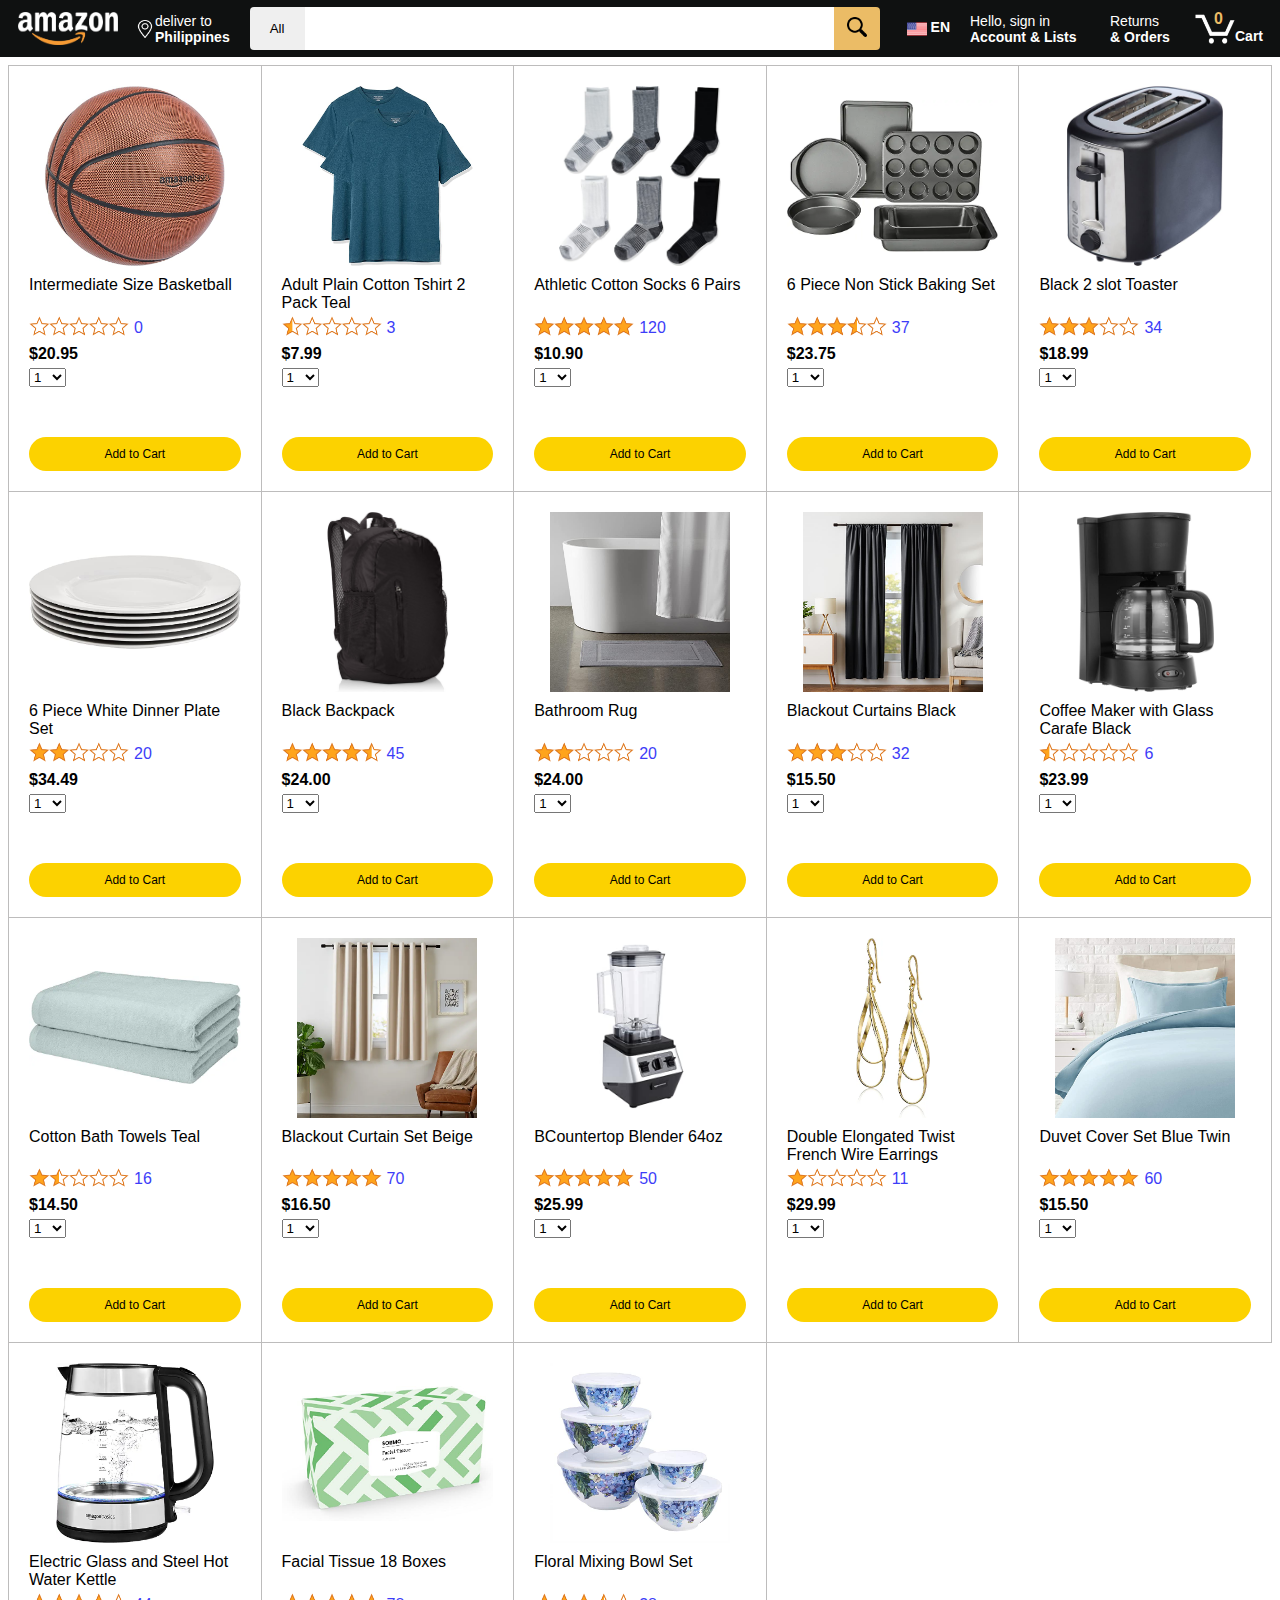
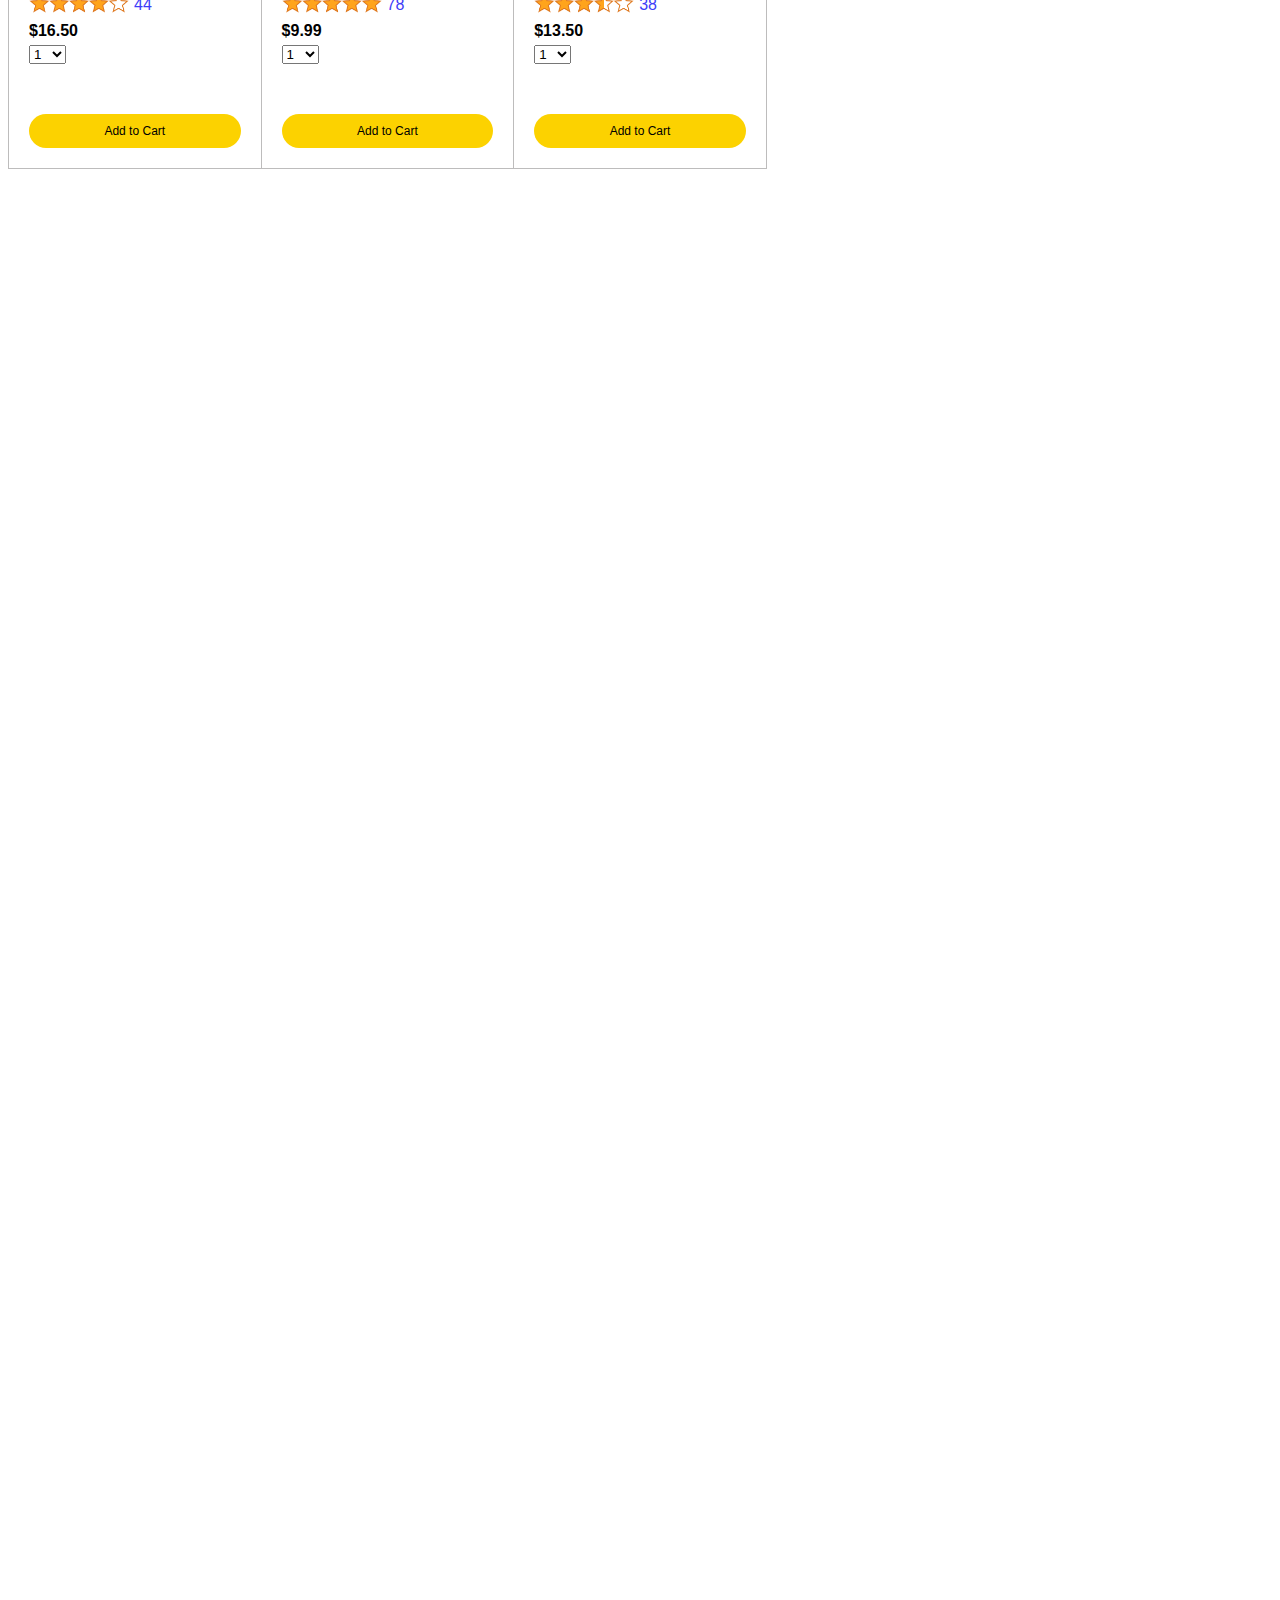
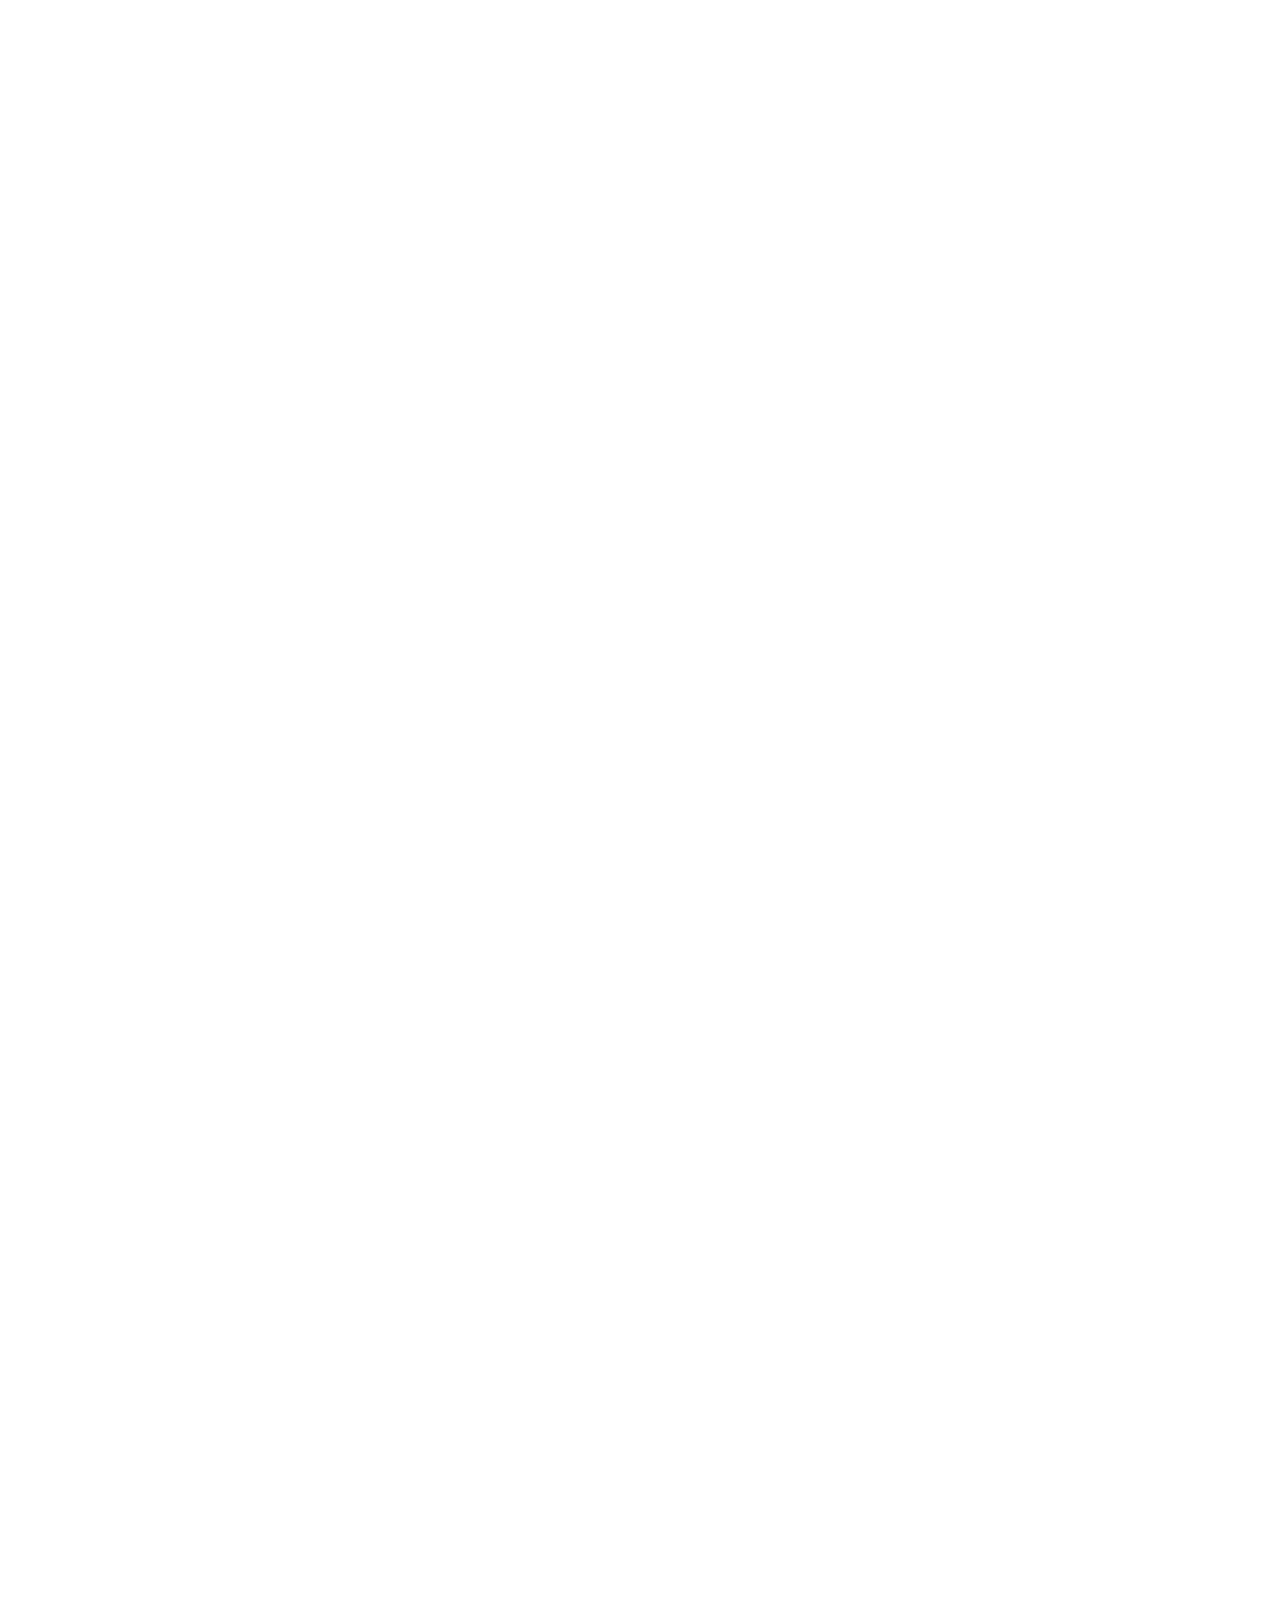
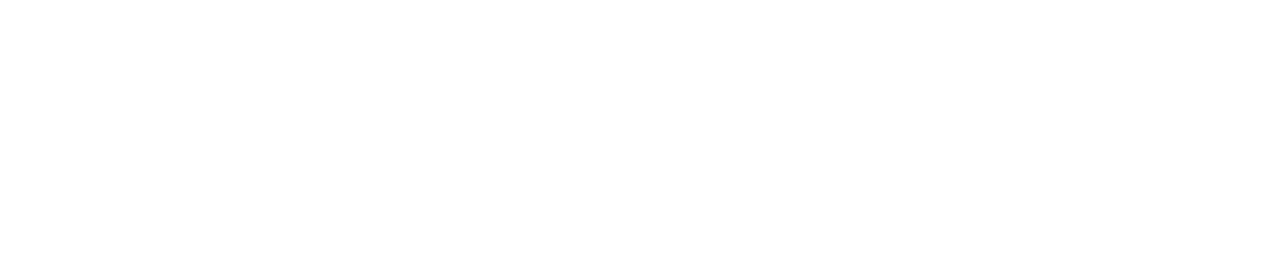
<file: index.html>
<!DOCTYPE html>
<html lang="en">
<head>
    <meta charset="UTF-8">
    <meta name="viewport" content="width=device-width, initial-scale=1.0">
    <title>Amazon Clone</title>
    <link rel="stylesheet" href="style/general.css">
    <link rel="stylesheet" href="style/header.css">
    <link rel="stylesheet" href="style/productlist.css">
    <link rel="stylesheet" href="https://cdnjs.cloudflare.com/ajax/libs/font-awesome/6.7.2/css/all.min.css" integrity="sha512-Evv84Mr4kqVGRNSgIGL/F/aIDqQb7xQ2vcrdIwxfjThSH8CSR7PBEakCr51Ck+w+/U6swU2Im1vVX0SVk9ABhg==" crossorigin="anonymous" referrerpolicy="no-referrer" />
    <meta name="google-site-verification" content="uPzWD07CMVCdiczybHm7NGAF6lfPTocK4e95jRbS_wQ" />
</head>
<body>
    <div class="header-div">
        <div class="section1">
            <div class="section1-1">
                <img class="amazon-logo"src="images/amazon-logo.png" alt="">
                <i class="fa-brands fa-amazon"></i>
            </div>
            <div class="section1-2">
                <div class="section-1-2-1">
                    <img class="location-logo"src="icons/location.png" alt="">
                </div>
                <div class="section-1-2-2">
                    <p class="p-small">deliver to</p>
                    <p class="p-bold">Philippines</p>
                </div>
            </div>
        </div>
        <div class="section2">
            <button class="all-btn">All</button>
            <input class="input-search"type="text">
            <button class="search-btn"><img class="magnifying-glass-logo" src="icons/magnifying-glass.png" alt=""></button>
        </div>
        <div class="section3">
            <div class="section3-1">
                <img class="america-logo"src="icons/united-states.png" alt="">
                <p class="p-bold">EN</p>
                
            </div>
            <div class="section3-2">
                <div>
                    <p class="p-small">Hello, sign in</p>
                    <div class="section3-2-1">
                        <p class="p-bold">Account & Lists</p>
                        
                    </div>
                    
                </div>
            </div>
            <a href="ordersummary.html">
            <div class="section3-3">
                <p class="p-small">Returns</p>
                <p class="p-bold">& Orders</p>
            </div>
            </a>
            <a href="checkout.html">
            <div class="section3-4">
                <img class="cart-icon"src="icons/cart-icon.png" alt="">
                <div class="cart-quantity-container">
                    <p class="cart-quantity"></p>
                </div>
                <div class="section3-4-1">
                    <p class="p-bold">Cart</p>
                </div>
            
            </div>
            </a>
            <div class="section3-5">
                <i class="fa-solid fa-bars"></i>
            </div>
            
           
        </div>
        <div class="dropdown-menu">
            <div>
                <p>Account & List</p>
            </div>
            <a href="ordersummary.html">
            <div>
                <p>Returns & Orders</p>
            </div>
            </a>
            <a href="checkout.html">
            <div>
                <p>Cart</p>
                <p class="dropdown-menu-quantity">()</p>
            </div>
            </a>
            
          
            
        </div>
        
    </div>
    
    
        
   
    
    <div class="productlist-container">
      
    </div>



    
    
    
    <script type="module"src="javascript/productlist.js"></script>

   
</body>
</html>
</file>
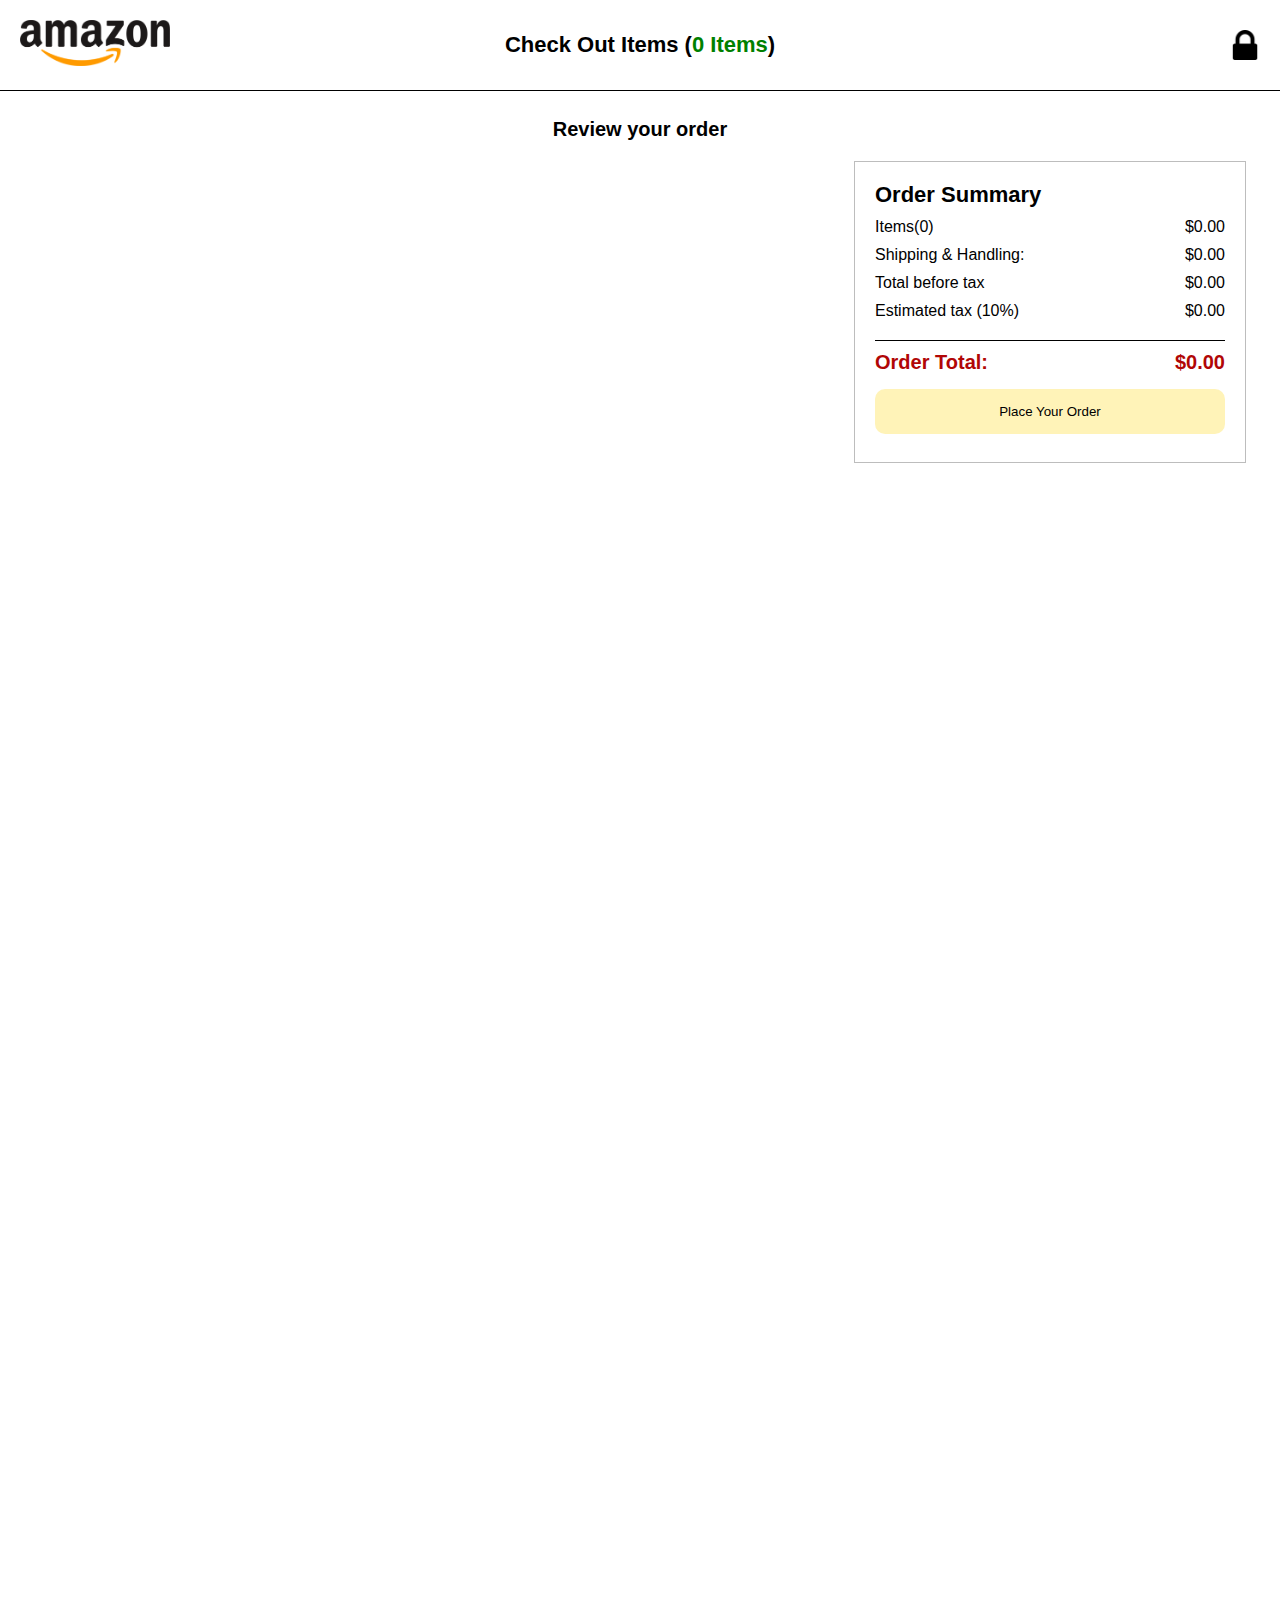
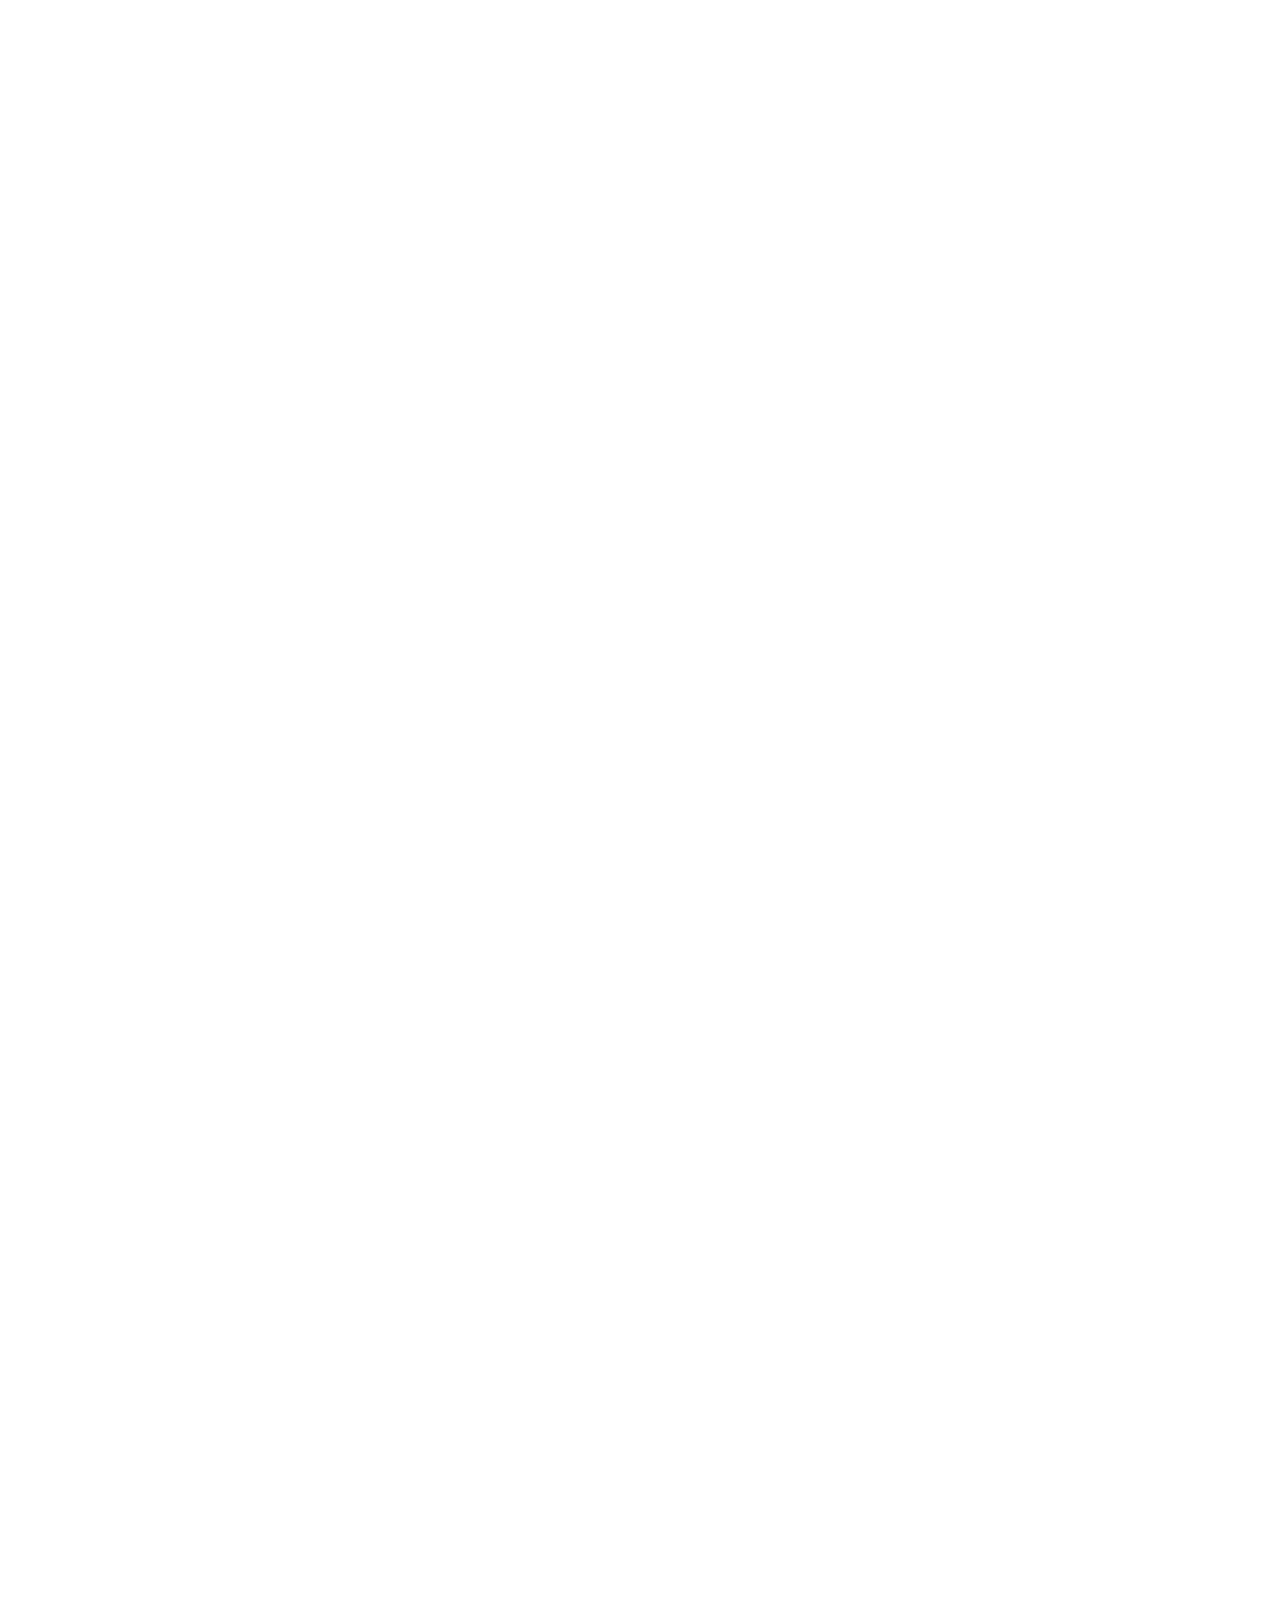
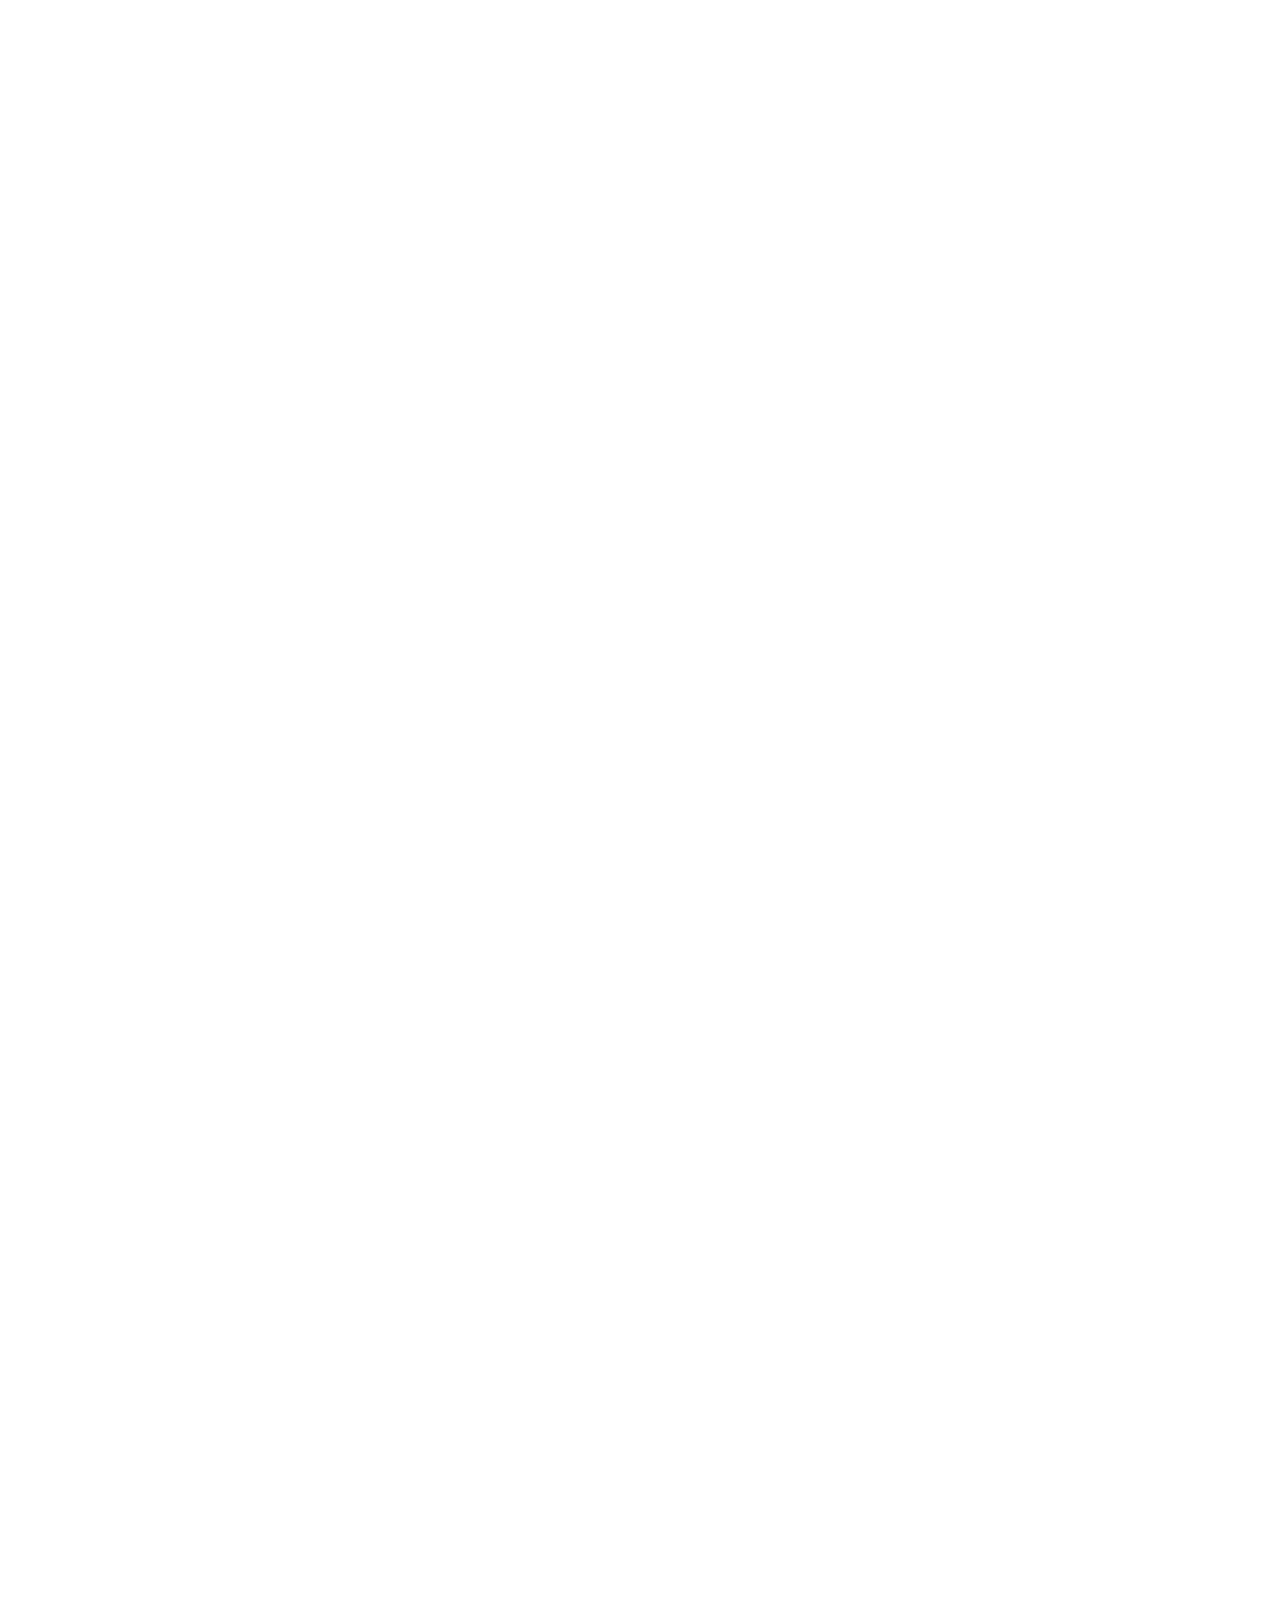
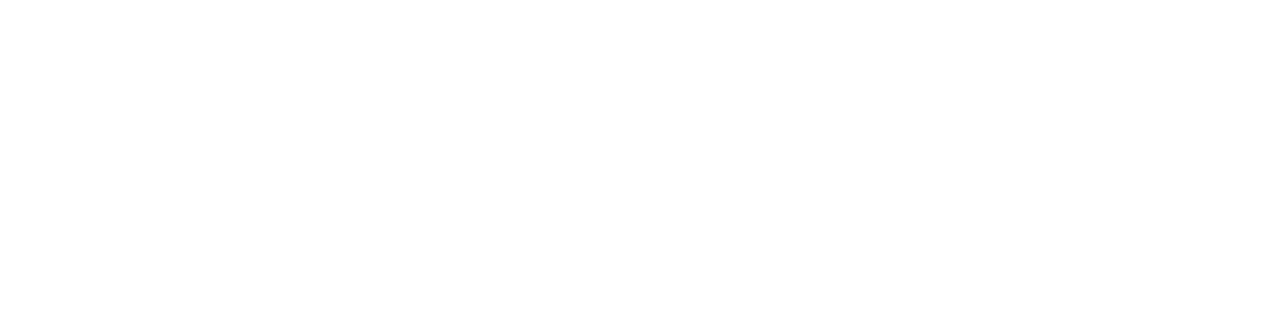
<file: checkout.html>
<!DOCTYPE html>
<html lang="en">
<head>
    <meta charset="UTF-8">
    <meta name="viewport" content="width=device-width, initial-scale=1.0">
    <link rel="stylesheet" href="style/checkout.css">
    <link rel="stylesheet" href="https://cdnjs.cloudflare.com/ajax/libs/font-awesome/6.7.2/css/all.min.css" integrity="sha512-Evv84Mr4kqVGRNSgIGL/F/aIDqQb7xQ2vcrdIwxfjThSH8CSR7PBEakCr51Ck+w+/U6swU2Im1vVX0SVk9ABhg==" crossorigin="anonymous" referrerpolicy="no-referrer" />

    
    <title>Check Out</title>
    
</head>
<body>
    <div class="header">
        <div class="amazon-logo-container">
            <a href="index.html"><i class="fa-brands fa-amazon"></i></a>
            <a href="index.html"><img class="amazon-logo"src="images/amazon-logo-1.png" alt=""></a>
        </div>
        <div class="checkout-container">
            <p class="checkout-p">Check Out Items ()</p>
        </div>
        <div class="user-icon-container">
            <img class="padlock-img"src="icons/padlock.png" alt="">
        </div>
    </div>
    
    <div class="cart-container">
        <div class="page-title-container">
            <p class="page-title">Review your order</p>
        </div>
        <div class="cart-ordertotal-container">
            
            
            <div class="cart-order">
                    
            </div>
            <div class="order-total">
                    <p>Total Price</p>
            </div>
        </div>
    </div>
    
    <script type="module" src="javascript/checkout.js"></script>
    
   
</body>
</html>
</file>
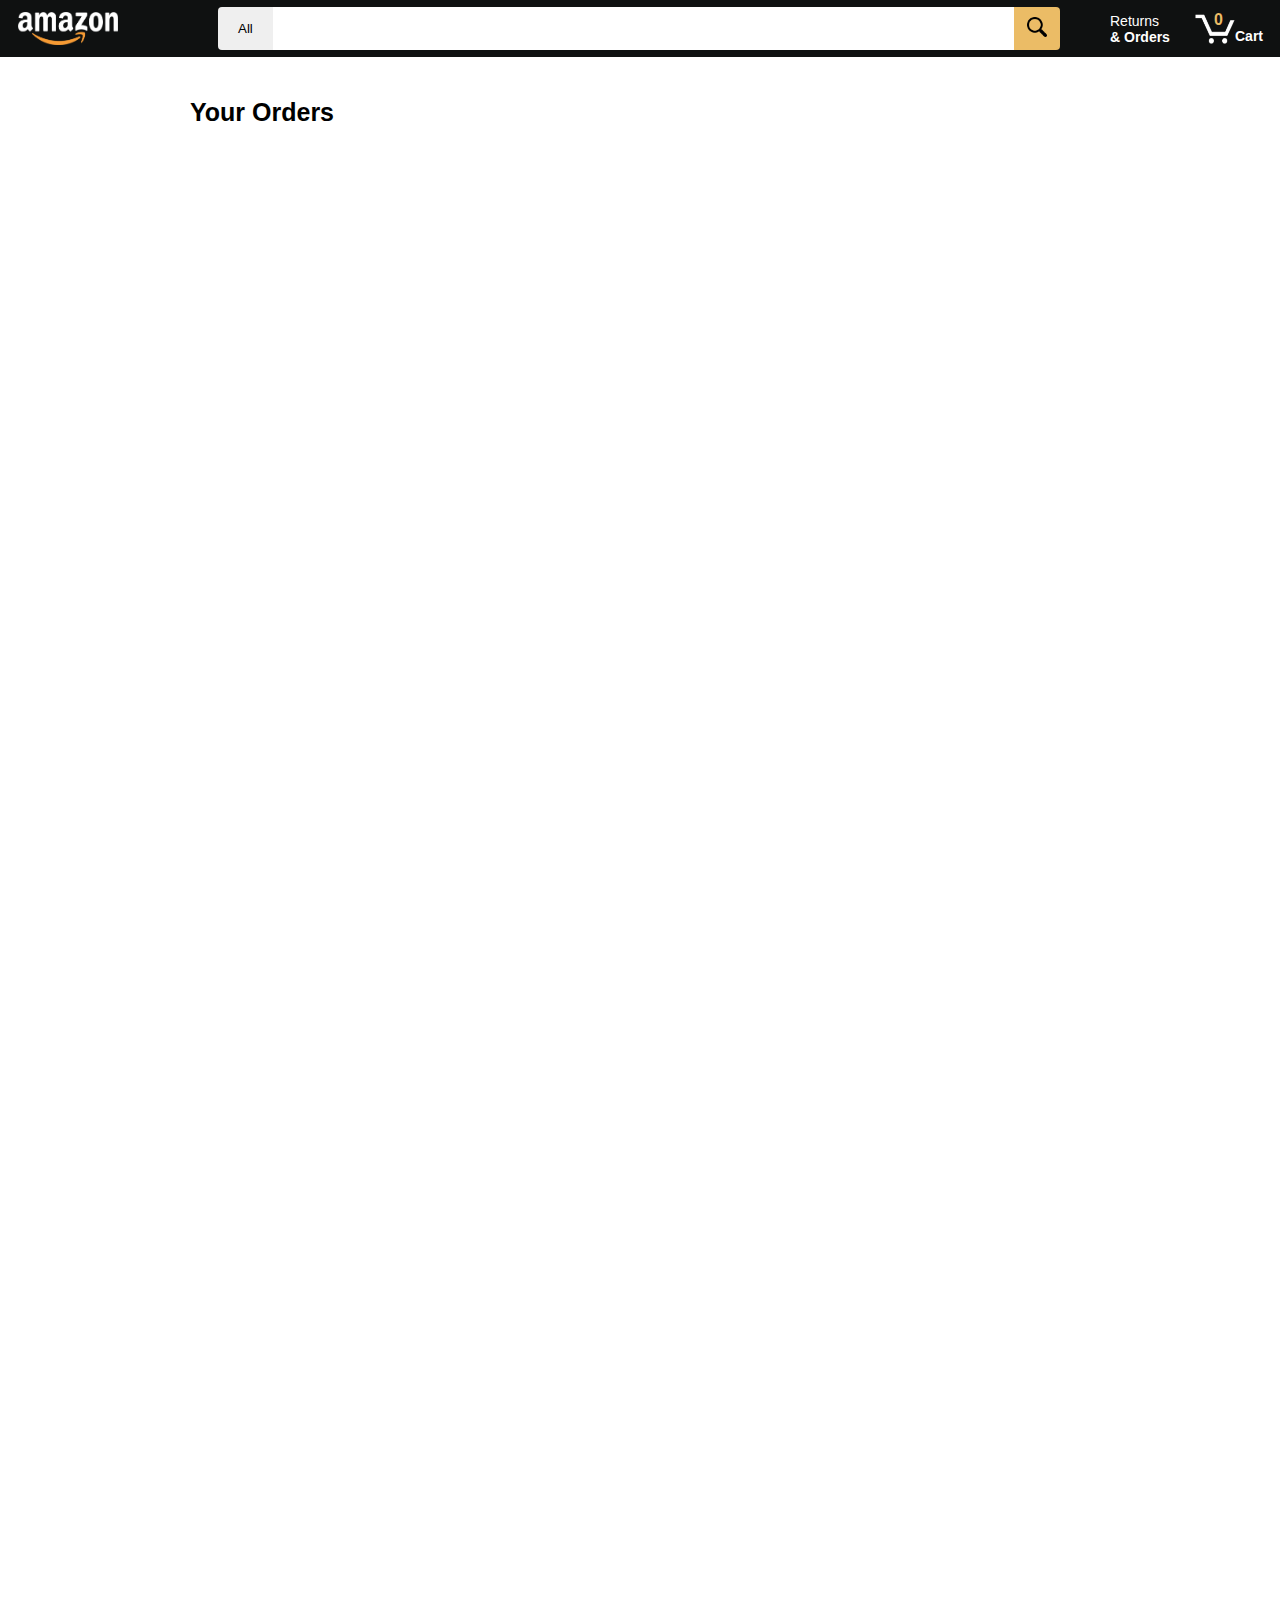
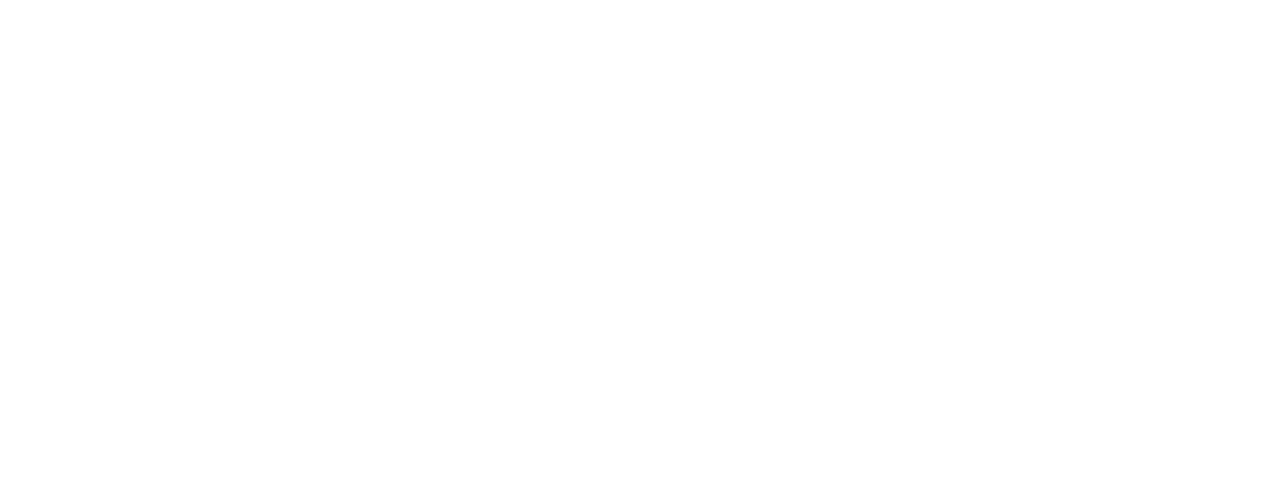
<file: ordersummary.html>
<!DOCTYPE html>
<html lang="en">
<head>
    <meta charset="UTF-8">
    <meta name="viewport" content="width=device-width, initial-scale=1.0">
    <title>Order Summery</title>
    <link rel="stylesheet" href="style/ordersummary.css">
    <link rel="stylesheet" href="https://cdnjs.cloudflare.com/ajax/libs/font-awesome/6.7.2/css/all.min.css" integrity="sha512-Evv84Mr4kqVGRNSgIGL/F/aIDqQb7xQ2vcrdIwxfjThSH8CSR7PBEakCr51Ck+w+/U6swU2Im1vVX0SVk9ABhg==" crossorigin="anonymous" referrerpolicy="no-referrer" />

    
</head>
<body>
    <div class="header-container">
        <a href="index.html">
        <div class="header-section1-container">
            <div class="amazon-logo-container">
                <img class="amazon-logo"src="images/amazon-logo.png">
                <i class="fa-brands fa-amazon"></i>

            </div>
        </div>
        </a>
        <div class="header-section2-container">
            <button class="all-btn">All</button>
            <input class="input-search"type="text">
            <button class="search-btn"><img class="magnifying-glass-logo" src="icons/magnifying-glass.png" alt=""></button>
        </div>
        <div class="header-section3-container">
            <a href="ordersummary.html">
            <div class="section3-1">
                <p class="p-small">Returns</p>
                <p class="p-bold">& Orders</p>
            </div>
            </a>
            <a href="checkout.html">
            <div class="section3-2">
                <img class="cart-icon"src="icons/cart-icon.png" alt="">
                <div class="cart-quantity-container">
                    <p class="cart-quantity"></p>
                </div>
                <div class="section3-2-1">
                    <p class="p-bold">Cart</p>
                </div>
            </div>
            </a>
            <div class="section3-5">
                <i class="fa-solid fa-bars"></i>
            </div>
            <div class="dropdown-menu">
                <div>
                    <p>Account & List</p>
                </div>
                <a href="ordersummary.html">
                <div>
                    <p>Returns & Orders</p>
                </div>
                </a>
                <a href="checkout.html">
                <div>
                    <p>Cart</p>
                    <p class="dropdown-menu-quantity">()</p>
                </div>
                </a>
                
              
                
            </div>
        </div>
        
    </div>
    <div class="space-betweeen">
        <div class="space"></div>
        <div class="ordersummarylist-container">
            <div class="page-title-container">
                <p>Your Orders</p>
            </div>
            <div class="ordersummary-container">
                
            </div>
            
        </div>
        <div class="space"></div>
    </div>
    <script type="module" src="javascript/ordersummary.js"></script>
   
</body>
</html>
</file>
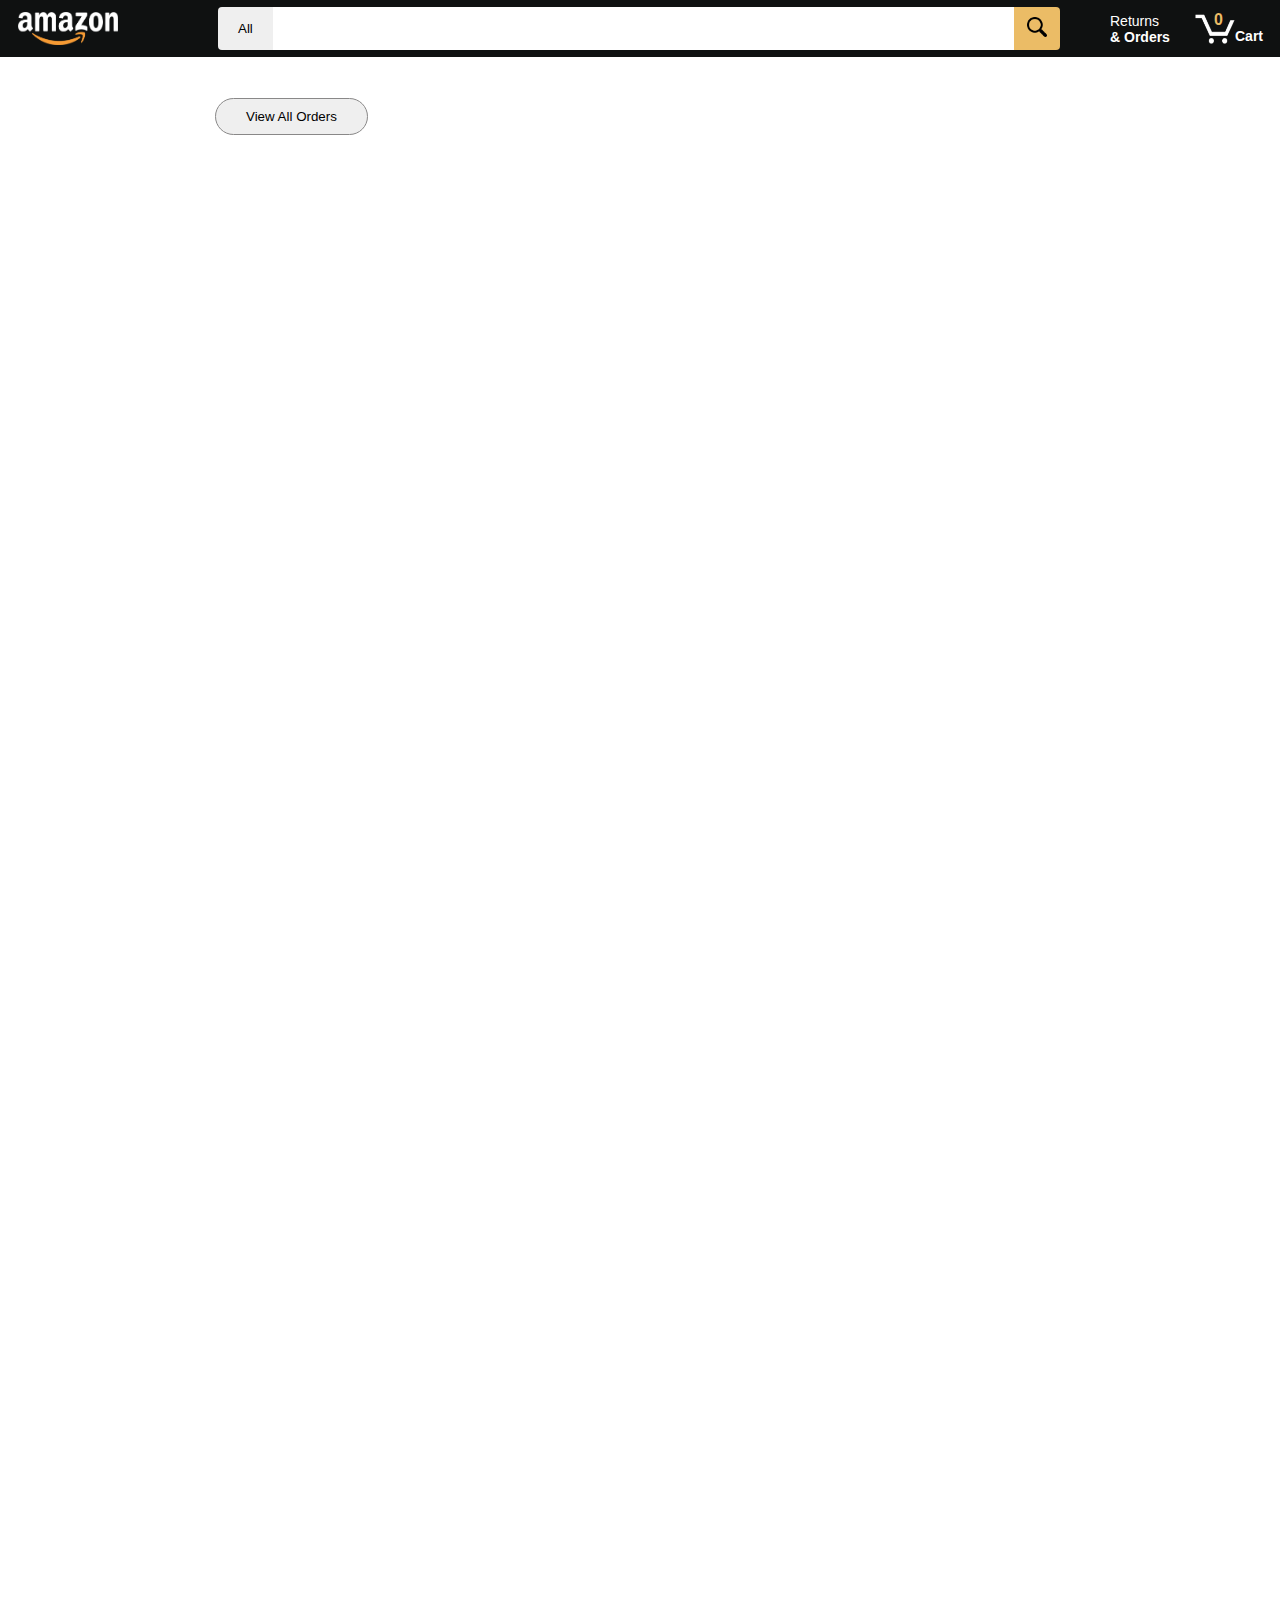
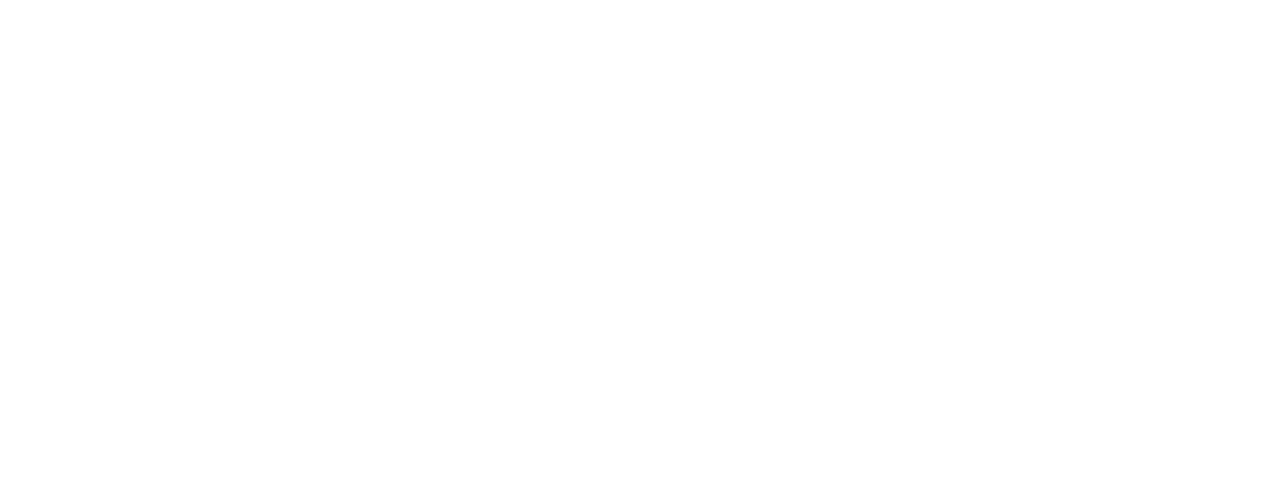
<file: tracking.html>
<!DOCTYPE html>
<html lang="en">
<head>
    <meta charset="UTF-8">
    <meta name="viewport" content="width=device-width, initial-scale=1.0">
    <title>Tracking Item</title>
    <link rel="stylesheet" href="style/tracking.css">
    <link rel="stylesheet" href="https://cdnjs.cloudflare.com/ajax/libs/font-awesome/6.7.2/css/all.min.css" integrity="sha512-Evv84Mr4kqVGRNSgIGL/F/aIDqQb7xQ2vcrdIwxfjThSH8CSR7PBEakCr51Ck+w+/U6swU2Im1vVX0SVk9ABhg==" crossorigin="anonymous" referrerpolicy="no-referrer" />

</head>
<body>
    <div class="header-container">
        <a href="index.html">
        <div class="header-section1-container">
            <div class="amazon-logo-container">
                <img class="amazon-logo"src="images/amazon-logo.png">
                <i class="fa-brands fa-amazon"></i>

            </div>
        </div>
        </a>
        <div class="header-section2-container">
            <button class="all-btn">All</button>
            <input class="input-search"type="text">
            <button class="search-btn"><img class="magnifying-glass-logo" src="icons/magnifying-glass.png" alt=""></button>
        </div>
        <div class="header-section3-container">
            <a href="ordersummary.html">
            <div class="section3-1">
                <p class="p-small">Returns</p>
                <p class="p-bold">& Orders</p>
            </div>
            </a>
            <a href="checkout.html">
            <div class="section3-2">
                <img class="cart-icon"src="icons/cart-icon.png" alt="">
                <div class="cart-quantity-container">
                    <p class="cart-quantity"></p>
                </div>
                <div class="section3-2-1">
                    <p class="p-bold">Cart</p>
                </div>
            </div>
            </a>
            <div class="section3-5">
                <i class="fa-solid fa-bars"></i>
            </div>
            <div class="dropdown-menu">
                <div>
                    <p>Account & List</p>
                </div>
                <a href="ordersummary.html">
                <div>
                    <p>Returns & Orders</p>
                </div>
                </a>
                <a href="checkout.html">
                <div>
                    <p>Cart</p>
                    <p class="dropdown-menu-quantity">()</p>
                </div>
                </a>
                
              
                
            </div>
        </div>
        
    </div>
    <div class="content-container">
        
        <div class="middle">
            <a href="ordersummary.html"><div class="view-button-container">
                <button class="view-button">View All Orders</button>
            </div></a>
            <div class="tracking-list-container">

            </div>
            
        </div>
        
    </div>

    <script type="module" src="javascript/tracking.js"></script>
</body>
</html>
</file>
<file: style/general.css>
a{
    text-decoration: none;
}
body{
    height: 5000px;
    padding-top: 57px;
}
p{
    margin: 0;
}
</file>
<file: style/header.css>
a{
    text-decoration: none;
}
.header-div{
    display: flex;
    position: fixed;
    top: 0;
    left: 0;
    right: 0;
    height: 57px;
    background-color: rgb(15, 17, 17);
    flex-direction: row;
    justify-content: space-between;
}
.header-div p{
    
    font-family: Arial, Helvetica, sans-serif;
}

.p-bold{
    font-weight: bold;
    font-size: 14px;
    color: white;
}
.p-small{
    font-size: 14px;
    color: white;
}

/* Section1 */
/* Section1 */
.section1{
    display: flex;
    
    min-width: 200px;
}
.section1-1{
    display: flex;
    height: 57px;
    align-items: center;
    margin-left: 18px;
    margin-right: 13px;
    
}
.section1-2{
    display: flex;
    height: 57px;
    align-items: center;
    margin-left: 10px;
    margin-right: 14px;
}
.amazon-logo{
    height: 33px;
    width: 100px;
}
.section-1-2-1{
    height: 57px;
    display: flex;
    align-items: center;
    
}
.location-logo{
    height: 18px;
    width: 20px;
}

/* Section 2 */
/* Section 2 */
.section2{
    display: flex;
    flex-direction: row;
    padding: 7px 0px;
    min-width: 425px;
    flex: 1;
    margin-left: 18px;
    margin-right: 15px;
    padding-right: 5px;
}
.all-btn{
    padding: 0px 20px;
    border: none;
    border-top-left-radius: 4px;
    border-bottom-left-radius: 4px;
}
.input-search{
    border: none;
    flex: 1;
    
}
.search-btn{
    padding: 0px 13px;
    border: none;
    border-top-right-radius: 4px;
    border-bottom-right-radius: 4px;
    background-color: rgb(235, 188, 102);
}
.magnifying-glass-logo{
    height: 20px;
    width: 20px;
}

/*Section 3*/
/*Section 3*/

.section3{
    width: 400px;
    display: flex;
    flex-direction: row;
    align-items: center;
    justify-content: end;
    position: relative;
    
}
.america-logo{
    height: 20px;
    width: 20px;
    margin-right: 4px;
}
.section3-1{
    display: flex;
    flex-direction: row;
    padding-left: 12px;
    padding-right: 10px;
    
}
.section3-2{
    display: flex;
    flex-direction: column;
    padding-left: 10px;
    padding-right: 15px;
    width: 115px;
}
.section3-2-1{
    display: flex;
    flex-direction: row;
}
.section3-3{
    margin-left: 10px;
    margin-right: 15px;
    width: 60px;
}
.section3-4{
    display: flex;
    flex-direction: row;
    align-items: end;
    margin-left: 10px;
    width: 70px;
    margin-right: 15px;
    position: relative;
    cursor: pointer;
}
.section3-4-1{
    padding-top: 15px;
}
.cart-icon{
    width: 40px;
    height: 30px;
}



@media (max-width:1700px){
    .section1-1{
        margin-left: 18px;
        margin-right: 7px;
    }
    .section1-2{
        margin-left: 10px;
        margin-right: 15px;
        
    }
    .section2{
        margin-left: 5px;
        margin-right: 0px;
        
        
    }
    .section3{
        width: 395px;
       
    }
}

@media (max-width:1100px){
    .section1-1{
        margin-left: 9px;
        margin-right: 4px;
    }
    .section1-2{
        margin-right: 0px;
    }
    .section2{
        margin-left: 10px;
        margin-right: 0px;
    }
    .section3{
        width: 400px;
       
    }
}
.cart-quantity-container{
    position: absolute;
    top: -3px;
    left: 19px;
   
    

}
.cart-quantity-container2{
    position: absolute;
    left: -5px;
    
    
}
.cart-quantity{
    font-weight: bold;
    font-size: 16px;
    color: rgb(235, 188, 102);
    
}
.section3-5{
    color: white;
    font-size: 20px;
    display: none;
}
.section1-1 i{
    color: white;
    font-size: 35px;
    display: none;
}
.dropdown-menu{
    position: absolute;
    background-color: black;
    top: 55px;
    left: 0;
    right: 0;
    display: none;
    flex-direction: column;
    align-items: center;
    padding-bottom: 10px;
    
    
}
.dropdown-menu div{
    color: white;
    font-size: 20px;
    padding: 10px;
    display: flex;
    flex-direction: row;
    gap: 5px;
    cursor: pointer;
}
.dropdown-menu-quantity{
    color:rgb(235, 188, 102)
}
.dropdown-menu-appear{
    display: flex;
}

@media (max-width:1050px){
    .section1-2{
        display: none;
    }
}

@media(max-width:950px){
    .section1{
        min-width: 100px;
        
    }
    .section1-1{
        margin: 0 13px 0px 18px;
    }
    .section3{
        width: 15px;
        padding: 20px;
    }
    .section3-1{
        display: none;
    }
    .section3-2{
        display: none;
    }
    .section3-3{
        display: none;
    }
    .section3-4{
        display: none;
    }
    .section3-5{
        display: block;
        cursor: pointer;
    }
}
@media (max-width:630px){
    .section1-1 i{
        display: block;
    }
    .section1{
        min-width: 40px
    }
    .amazon-logo{
        display: none;
    }
    .section2{
        min-width: 120px;
    }
}
</file>
<file: style/productlist.css>
.productlist-container{
    display: grid;
    grid-template-columns: repeat(auto-fit, minmax(250px,1fr));

    border-top: solid;
    border-left: solid;
    border-width: 1px;
    border-color: rgb(123, 122, 122, 50%);
}
.productlist-container p{
    font-family: Arial, Helvetica, sans-serif;
}
.productlist{
    display: flex;
    padding: 20px;
    border: solid;
    flex-direction: column;
    border-left: none;
    border-top: none;
    border-width: 1px;
    border-color: rgb(123, 122, 122, 50%);
}
.product-img-container{
    display: flex;
    justify-content: center;
    margin-bottom: 10px;
    height: 180px;
    
}
.product-img{
    min-width: 150px;
    min-height: 150px;
    object-fit: contain;
}
.product-name-container{
    height: 40px;
}
.product-ratings-container{
    display: flex;
    flex-direction: row;
    align-items: center;
    margin-bottom: 5px;
}
.ratings-img{
    width: 100px;
}
.ratings-number{
    margin-left: 5px;
    color: rgb(61, 61, 248);
}
.quantity-container{
    margin-top: 5px;
    margin-bottom: 10px;
}
.quantity{
    border-radius: 7px;
    width: 45px;
    height: 23px;
    padding-left: 5px;
    background-color: rgb(233, 233, 233);
    border-color: rgb(173, 173, 173);
}
.addtocart-btn-container{
    display: flex;
    justify-content: center;
    margin-top: 10px;
    
}
.addtocart-btn{
    padding: 10px 0px;
    flex: 1;
    border: none;
    background-color: rgb(252, 210, 0);
    border-radius: 25px;
    font-size: 12px;
    cursor: pointer;
    
}
.addtocart-btn:hover{
    background-color: rgb(228, 190, 2);
}
.addtocart-btn:active{
    background-color: rgb(235, 202, 39);
}
.added-container{
    display: flex;
    align-items: center;
    gap: 3px;
    height: 30px;
    opacity: 0%;
   
    
}
.added-container-appear{
    opacity: 100%;
    
    
}
.added-text{
    color: green;
}
.checkmark-logo{
    width: 25px;
    height: 25px;
}
.product-price{
    font-weight: bold;
}

/* screen adjusment*/
@media (max-width:2550px) {
    
    .productlist-container{
        grid-template-columns: repeat(8, minmax(180px, 1fr))
    }
}
@media (max-width:2000px) {
    
    .productlist-container{
        grid-template-columns: repeat(7, minmax(180px, 1fr))
    }
}
@media (max-width:1600px) {
    
    .productlist-container{
        grid-template-columns: repeat(6, minmax(180px, 1fr))
    }
}
@media (max-width:1300px) {
    
    .productlist-container{
        grid-template-columns: repeat(5, minmax(180px, 1fr))
    }
}
@media (max-width:1000px) {
    
    .productlist-container{
        grid-template-columns: repeat(4, minmax(180px, 1fr))
    }
}
@media (max-width:800px) {
    
    .productlist-container{
        grid-template-columns: repeat(3, minmax(180px, 1fr))
    }
}
@media (max-width:575px) {
    
    .productlist-container{
        grid-template-columns: repeat(2, minmax(180px, 1fr))
    }
}
</file>
<file: style/checkout.css>
a{
    text-decoration: none;
}
p{
    margin: 0;
    font-family: Arial, Helvetica, sans-serif;
}
body{
    padding-top: 100px;
    height: 5000px;
}
.header{
    height: 50px;
    display: flex;
    flex-direction: row;
    justify-content: space-between;
    padding: 20px;
    border-bottom: solid;
    position: fixed;
    top: 0;
    left: 0;
    right: 0;
    background-color: white;
    align-items: center;
    border-width: 1px;
}
.amazon-logo{
    width: 150px;
}
.amazon-logo-container{
    width: 50px;
}
.user-icon-container{
    width: 50px;
    display: flex;
    justify-content: end;
}
.checkout-p{
    font-weight: bold;
    font-size: 22px;
}
.green-text{
    color: green;
}
.padlock-img{
    width: 30px;
    height: 30px;
}
.cart-container{
    display: flex;
    flex-direction: column;
    gap: 10px;
}

.cart-order{
    display: flex;
    flex: 1;
    padding: 20px;
    flex-direction: column;
    padding-top: 0px;
    max-width: 780px;
    min-width: 630px;
   
    
}

.cart-items-container{
    display: flex;
    flex-direction: column;
    border: solid;
    flex: 1;
    border-width: 1px;
    padding: 30px 30px;
    margin-bottom: 10px;
    border-color: rgb(124, 124, 124, 50%);
    
}
.delivery-date-container{
    font-size: 20px;
    margin-bottom: 25px;
    font-weight: bold;
    color: green;
    display: flex;
}
.cart-items{
    display: flex;
    flex-direction: row;
    justify-content: space-between;
}
.img-nameprice-container{
    display: flex;
    flex-direction: row;
    gap: 15px;
}
.name-price-container{
    display: flex;
    flex-direction: column;
    gap: 8px;
}
.cart-product-img{
    width: 100px;
    height: 100px;
}
.product-name{
    font-weight: bold;
}
.product-price{
    color: rgb(183, 5, 5);
    font-weight: bold;
}

.delivery-option-container{
    display: flex;
    flex-direction: column;
    
    width: 220px;
    gap: 10px;
}
.delivery-option1-container{
    display: flex;
    flex-direction: row;
}
.delivery-option2-container{
    display: flex;
    flex-direction: row;
}
.delivery-option3-container{
    display: flex;
    flex-direction: row;
}

.page-title-container{
    padding: 10px 20px;
    font-size: 20px;
    font-weight: bold;
    justify-content: center;
    display: flex;
    
}
.delivery-option{
    font-size: 16px;
    font-weight: bold;
}
.date-delivery{
    color: green;
    font-size: 15px;
}
.date-delivery-option{
    color: grey;
    font-size: 15px;
}
.quantiy-container{
    display: flex;
    
    
}
.quantiy-container p{
    display: flex;
    flex-shrink: 0;
}
/* BUTTONS */
.save-btn{
    display: none;
}
.save-btn-appear{
    display: initial;
}
.quantity-update-input{
    width: 30px;
    
    display: none;

}
.quantity-update-input-appear{
    display: initial;
}
.quantity{
    display: flex;
    flex-direction: row;
}
.quantity-disappear{
    display: none;
}
.save-btn,
.update-btn,
.delete-btn{
    border: none;
    background: none;
    color: rgb(1, 124, 182);
    font-size: 15px;
    cursor: pointer;
}
.save-btn:hover,
.update-btn:hover,
.delete-btn:hover{
    color: rgb(183, 5, 5);
}
.update-btn-disappear{
    display: none;
}
/* BUTTONS */

/* Order TOTAL */
.order-summary-container{
    font-size: 22px;
    font-weight: bold;
}
.order-total{
    border: solid;
    display: flex;
    flex: 1;
    min-width: 300px;
    max-width: 350px;
    flex: 1;
    padding: 20px;
    border-width: 1px;
    flex-direction: column;
    height: 260px;
    border-color: rgb(124, 124, 124, 50%);
}
.ordertotal1{
    display: flex;
    flex-direction: row;
    justify-content: space-between;
    margin-top: 10px;
}
.ordertotal2{
    display: flex;
    flex-direction: row;
    justify-content: space-between;
    color: rgb(177, 6, 6);
    font-size: 20px;
    border-top: solid;
    border-color: black;
    border-width: 1px;
    margin-top: 20px;
    padding-top: 10px;
    font-weight: bold;
}
.order-button-container{
    display: flex;
    flex-direction: row;
    margin-top: 15px;
}
.order-button-container-disappear{
    display: none;
}


.order-button-container-disabled{
    display: none;
    flex-direction: row;
    margin-top: 15px;
    
}
.order-button-container-disabled-appear{
    display: flex;
}

.order-button{
    display: flex;
    flex: 1;
    justify-content: center;
    padding: 15px;
    border-radius: 10px;
    border: none;
    background-color: rgb(255, 216, 20);
    cursor: pointer;
    text-decoration: none;
    color: black;
}
.order-button-disabled{
    display: flex;
    flex: 1;
    justify-content: center;
    padding: 15px;
    border-radius: 10px;
    border: none;
    background-color: rgb(255, 216, 20, 30%);
    text-decoration: none;
    color: black;
   
    
}
.order-button:hover{
    background-color: rgb(228, 190, 2);
    
}
.order-button:active{
    background-color: rgb(235, 202, 39)
}
.cart-ordertotal-container{
    display: flex;
    flex-direction: row;
    justify-content: center;
    

}
.amazon-logo-container i{
    display: none;
}
@media (max-width:985px){
    .cart-container{
       
        align-items: center;
        flex: 1;
    }
    .cart-ordertotal-container{
        flex-direction: column-reverse;
        max-width: 950px;
        min-width: 130px;
        gap: 10px;
        
    }
    .cart-items{
        flex-direction: column;
        gap: 10px;
      
    }
    .cart-order{
        
        min-width: 130px;
        
    }
    .order-total{
        margin-left: 20px;
        max-width: 738px;
        min-width: 130px;
        margin-right: 20px;
    }
    .cart-items-container{
       flex: 1;
    }
    .quantiy-container{
        flex-wrap: wrap;
    }
   
}

@media (max-width:630px){
    .amazon-logo{
        display: none;
    }
    .amazon-logo-container i{
        display: flex;
        font-size: 50px;
        color: black;
    }
}
</file>
<file: style/ordersummary.css>
a{
    text-decoration: none;
}
p{
    margin: 0;
   
    font-family: Arial, Helvetica, sans-serif;
}
.p-bold{
    font-weight: bold;
    font-size: 14px;
    color: white;
}
.p-small{
    font-size: 14px;
    color: white;
}
.p-bold2{
    font-weight: bold;
}
body{
    padding-top: 70px;
    height: 2000px;
}
.header-container{
    display: flex;
    position: fixed;
    top: 0;
    left: 0;
    right: 0;
    height: 57px;
    background-color: rgb(15, 17, 17);
    flex-direction: row;
    justify-content: space-between;

}
.amazon-logo-container{
    display: flex;
    height: 57px;
    align-items: center;
    margin-left: 18px;
    margin-right: 13px;
}
.amazon-logo{
    height: 33px;
    width: 100px;
}
.header-section1-container{
    min-width: 200px;
}
.header-section2-container{
    display: flex;
    flex-direction: row;
    padding: 7px 0px;
    min-width: 425px;
    flex: 1;
    margin-left: 18px;
    margin-right: 15px;
    padding-right: 5px;
}
.all-btn{
    padding: 0px 20px;
    border: none;
    border-top-left-radius: 4px;
    border-bottom-left-radius: 4px;
}
.input-search{
    border: none;
    flex: 1;
    
}
.search-btn{
    padding: 0px 13px;
    border: none;
    border-top-right-radius: 4px;
    border-bottom-right-radius: 4px;
    background-color: rgb(235, 188, 102);
}
.magnifying-glass-logo{
    height: 20px;
    width: 20px;
}
.header-section3-container{
    width: 200px;
    display: flex;
    flex-direction: row;
    align-items: center;
    justify-content: end;
   
    
}
.section3-1{
    display: flex;
    flex-direction: column;
    margin-left: 10px;
    margin-right: 15px;
    width: 60px;
}
.section3-2{
    display: flex;
    flex-direction: row;
    align-items: end;
    margin-left: 10px;
    width: 70px;
    margin-right: 15px;
    position: relative;
    cursor: pointer;
    
    
}
.cart-icon{
    width: 40px;
    height: 30px;
}
.cart-quantity-container{
    position: absolute;
    top: -3px;
    left: 19px;
   
}
.cart-quantity-container2{
    position: absolute;
    left: -5px;
}
.cart-quantity{
    font-weight: bold;
    font-size: 16px;
    color: rgb(235, 188, 102);
}
.section3-5{
    display: none;
    cursor: pointer;
}

.header-section1-container i{
    color: white;
    font-size: 35px;
    display: none;
    
}
.dropdown-menu{
    position: absolute;
    background-color: black;
    top: 55px;
    left: 0;
    right: 0;
    display: none;
    flex-direction: column;
    align-items: center;
    padding-bottom: 10px;
    
}
.dropdown-menu div{
    color: white;
    font-size: 20px;
    padding: 10px;
    display: flex;
    flex-direction: row;
    gap: 5px;
    cursor: pointer;
}
.dropdown-menu-quantity{
    color:rgb(235, 188, 102)
}
.dropdown-menu-appear{
    display: flex;
}
@media (max-width:880px){
    .header-section1-container{
        min-width: 100px;
    }
}
@media (max-width:800px){
    .header-section2-container{
        min-width: 50px;
        margin-right: 0px;
        margin-left: 10px;
    }
}
@media (max-width:730px){
    .header-section1-container{
        min-width: 40px;
    }
    .header-section1-container i{
        display: block;
    }
    .amazon-logo{
        display: none;
    }
    .section3-1{
        display: none;
    }
    .section3-2{
        display: none;
    }
    .section3-5{
        display: block;
        color: white;
        font-size: 20px;
    }
    .header-section3-container{
        width: 15px;
        padding: 20px;
    }

}
 /* ORDER SUMMARY */

.space-betweeen{
    display: flex;
    flex-direction: row;
    justify-content: space-between;
}
.space{
    display: flex;
    flex: 1;
    
}
.ordersummarylist-container{
    width: 900px;

}
.page-title-container{
    font-weight: bold;
    font-size: 25px;
    margin: 20px 0px;
}

.ordersummary-container{
    display: flex;
    flex-direction: column;
    gap: 15px;
   
}
.order-summary-items-container{
    display: flex;
    flex-direction: column;
    border: solid;
    border-width: 1px;
    border-radius: 10px;
   
    
}
.order-details-container{
    display: flex;
    flex-direction: row;
    background-color: rgb(234, 234, 234);
    border-top-left-radius: 10px;
    border-top-right-radius: 10px;
    justify-content: space-between;
    padding: 20px;
    padding-right: 5px;
    
}
.order-date-qty-container{
    display: flex;
    flex-direction: row;
    gap: 25px;
    
}
.order-id-container{
    min-width: 320px;
    display: flex;
    flex-direction: column;
}
.order-items-container{
    display: flex;
    padding: 30px;
    flex-direction: column;
    
}
.product-img-details-container{
    display: flex;
    flex-direction: row;
    align-items: center;
}
.product-img{
    width: 100px;
}

.product-item-order-container{
    display: flex;
    flex-direction: row;
    min-height: 150px;
    justify-content: space-between;
}
.product-order-details-container{
    display: flex;
    flex-direction: column;
    gap: 10px;
    margin-left: 30px;
}
.buyit-again-btn{
    width: 150px;
    padding: 10px 0px;
    background-color: rgb(252, 210, 0);
    border: none;
    border-radius: 7px;
    cursor: pointer;
}
.buyit-again-btn:hover{
    background-color: rgb(228, 190, 2);
}
.buyit-again-btn:active{
    background-color: rgb(235, 202, 39);
}
.track-btn-container{
    margin-top: 15px;
    display: flex;
}
.track-btn{
    padding: 10px 65px;
    background-color: white;
    border-width: 1px;
    border-radius: 10px;
    border: none;
    box-shadow: 0px 0px 5px 0px grey;
    cursor: pointer;
}
.track-btn:hover{
    background-color: rgb(241, 239, 239);
}
.track-btn:active{
    background-color: rgb(209, 208, 208);
}

@media (max-width:730px){
    .product-item-order-container{
        flex-direction: column;
        
    }
    .track-btn-container{
        justify-content: center;
        margin-bottom: 30px;
        border-bottom: solid;
        border-width: 1px;
        border-color: rgb(176, 176, 176,50%);
        padding-bottom: 25px;
    }
}
@media (max-width:645px){
    .order-date-qty-container{
        flex-direction: column;
        gap: 5px;
        margin-bottom: 5px;
    }
    .order-date-qty-container div{
        display: flex;
        flex-direction: row;
    }
    .order-details-container{
        flex-direction: column;
    }
    .order-id-container{
        flex-direction: row;
    }
}
</file>
<file: style/tracking.css>
a{
    text-decoration: none;
}
p{
    margin: 0;
   
    font-family: Arial, Helvetica, sans-serif;
}
.p-bold{
    font-weight: bold;
    font-size: 14px;
    color: white;
}
.p-small{
    font-size: 14px;
    color: white;
}
.p-bold2{
    font-weight: bold;
}
body{
    padding-top: 70px;
    height: 2000px;
}
.header-container{
    display: flex;
    position: fixed;
    top: 0;
    left: 0;
    right: 0;
    height: 57px;
    background-color: rgb(15, 17, 17);
    flex-direction: row;
    justify-content: space-between;

}
.amazon-logo-container{
    display: flex;
    height: 57px;
    align-items: center;
    margin-left: 18px;
    margin-right: 13px;
}
.amazon-logo{
    height: 33px;
    width: 100px;
}
.header-section1-container{
    min-width: 200px;
}
.header-section2-container{
    display: flex;
    flex-direction: row;
    padding: 7px 0px;
    min-width: 425px;
    flex: 1;
    margin-left: 18px;
    margin-right: 15px;
    padding-right: 5px;
}
.all-btn{
    padding: 0px 20px;
    border: none;
    border-top-left-radius: 4px;
    border-bottom-left-radius: 4px;
}
.input-search{
    border: none;
    flex: 1;
    
}
.search-btn{
    padding: 0px 13px;
    border: none;
    border-top-right-radius: 4px;
    border-bottom-right-radius: 4px;
    background-color: rgb(235, 188, 102);
}
.magnifying-glass-logo{
    height: 20px;
    width: 20px;
}
.header-section3-container{
    width: 200px;
    display: flex;
    flex-direction: row;
    align-items: center;
    justify-content: end;
   
    
}
.section3-1{
    display: flex;
    flex-direction: column;
    margin-left: 10px;
    margin-right: 15px;
    width: 60px;
}
.section3-2{
    display: flex;
    flex-direction: row;
    align-items: end;
    margin-left: 10px;
    width: 70px;
    margin-right: 15px;
    position: relative;
    cursor: pointer;
    
    
}
.cart-icon{
    width: 40px;
    height: 30px;
}
.cart-quantity-container{
    position: absolute;
    top: -3px;
    left: 19px;
   
}
.cart-quantity-container2{
    position: absolute;
    left: -5px;
    
    
}
.cart-quantity{
    font-weight: bold;
    font-size: 16px;
    color: rgb(235, 188, 102);
    
}

/* Tracking Content */
.content-container{
    display: flex;
    justify-content: center;
    
}

.view-button-container{
    display: flex;
    justify-content: start;
    align-items: start;
    margin-top: 20px;
}
.view-button{
    padding: 10px 30px;
    border-radius: 20px;
    border: solid;
    border-width: 1px;
    border-color: rgb(137, 136, 136);
    cursor: pointer;
}
.view-button:hover{
    background-color: rgb(219, 219, 219);
}
.view-button:active{
    background-color: rgb(185, 185, 185);
}
.middle{
   max-width: 850px;
   display: flex;
   flex: 1;
   flex-direction: column;
}
.tracking-list-container{
    display: flex;
    flex-direction: column;
    margin-top: 20px;
}

.deliverytime-container{
    font-size: 28px;
    font-weight: bold;
}
.product-details-container{
    margin-top: 10px;
    font-size: 18px;
}
.product-img-container{
    margin-top: 20px;
}
.product-img{
    width: 170px;
}
.progress-container{
    display: flex;
    flex-direction: row;
    justify-content: space-between;
    margin-top: 20px;
}
.preparing-container{
    font-weight: bold;
    font-size: 20px;
    color: green;
}
.shipping-container{
    font-weight: bold;
    font-size: 20px;
    color: black;
}
.delivered-container{
    font-weight: bold;
    font-size: 20px;
    color: black
}
.shipping-container-appear{
    
    color: green;
}
.delivered-container-appear{
    color: green;
}
.progress-bar{
    position: relative;
    margin-top: 20px;
    border: solid;
    height: 20px;
    display: flex;
    min-width: none;
    max-width: 850px;
    border-radius: 20px;
    border-color: grey;
    border-width: 2px;
}
.progress-bar-green-25percent{
    background-color: green;
    border: none;
    height: 20px;
    border-radius: 20px;
    position: absolute;
    top: 0;
    left: 0;
    width: 120px;
    
}
.progress-bar-green-45percent{
    background-color: green;
    border: none;
    height: 20px;
    border-radius: 20px;
    position: absolute;
    top: 0;
    left: 0;
    right: 450px;
    display: none;
}
.progress-bar-green-65percent{
    background-color: green;
    border: none;
    height: 20px;
    border-radius: 20px;
    position: absolute;
    top: 0;
    left: 0;
    right: 350px;
    display: none;
}
.progress-bar-green-85percent{
    background-color: green;
    border: none;
    height: 20px;
    border-radius: 20px;
    position: absolute;
    top: 0;
    left: 0;
    right: 100px;
    display: none;
}
.progress-bar-green-100percent{
    background-color: green;
    border: none;
    height: 20px;
    border-radius: 20px;
    position: absolute;
    top: 0;
    left: 0;
    right: 0px;
    display: none;
}

/*header*/
.section3-5{
    display: none;
    cursor: pointer;
}

.header-section1-container i{
    color: white;
    font-size: 35px;
    display: none;
    
}
.dropdown-menu{
    position: absolute;
    background-color: black;
    top: 55px;
    left: 0;
    right: 0;
    display: none;
    flex-direction: column;
    align-items: center;
    padding-bottom: 10px;
    
}
.dropdown-menu div{
    color: white;
    font-size: 20px;
    padding: 10px;
    display: flex;
    flex-direction: row;
    gap: 5px;
    cursor: pointer;
}
.dropdown-menu-quantity{
    color:rgb(235, 188, 102)
}
.dropdown-menu-appear{
    display: flex;
}
@media (max-width:880px){
    .header-section1-container{
        min-width: 100px;
    }
}
@media (max-width:800px){
    .header-section2-container{
        min-width: 50px;
        margin-right: 0px;
        margin-left: 10px;
    }
}
@media (max-width:730px){
    .header-section1-container{
        min-width: 40px;
    }
    .header-section1-container i{
        display: block;
    }
    .amazon-logo{
        display: none;
    }
    .section3-1{
        display: none;
    }
    .section3-2{
        display: none;
    }
    .section3-5{
        display: block;
        color: white;
        font-size: 20px;
    }
    .header-section3-container{
        width: 15px;
        padding: 20px;
    }

}
</file>
